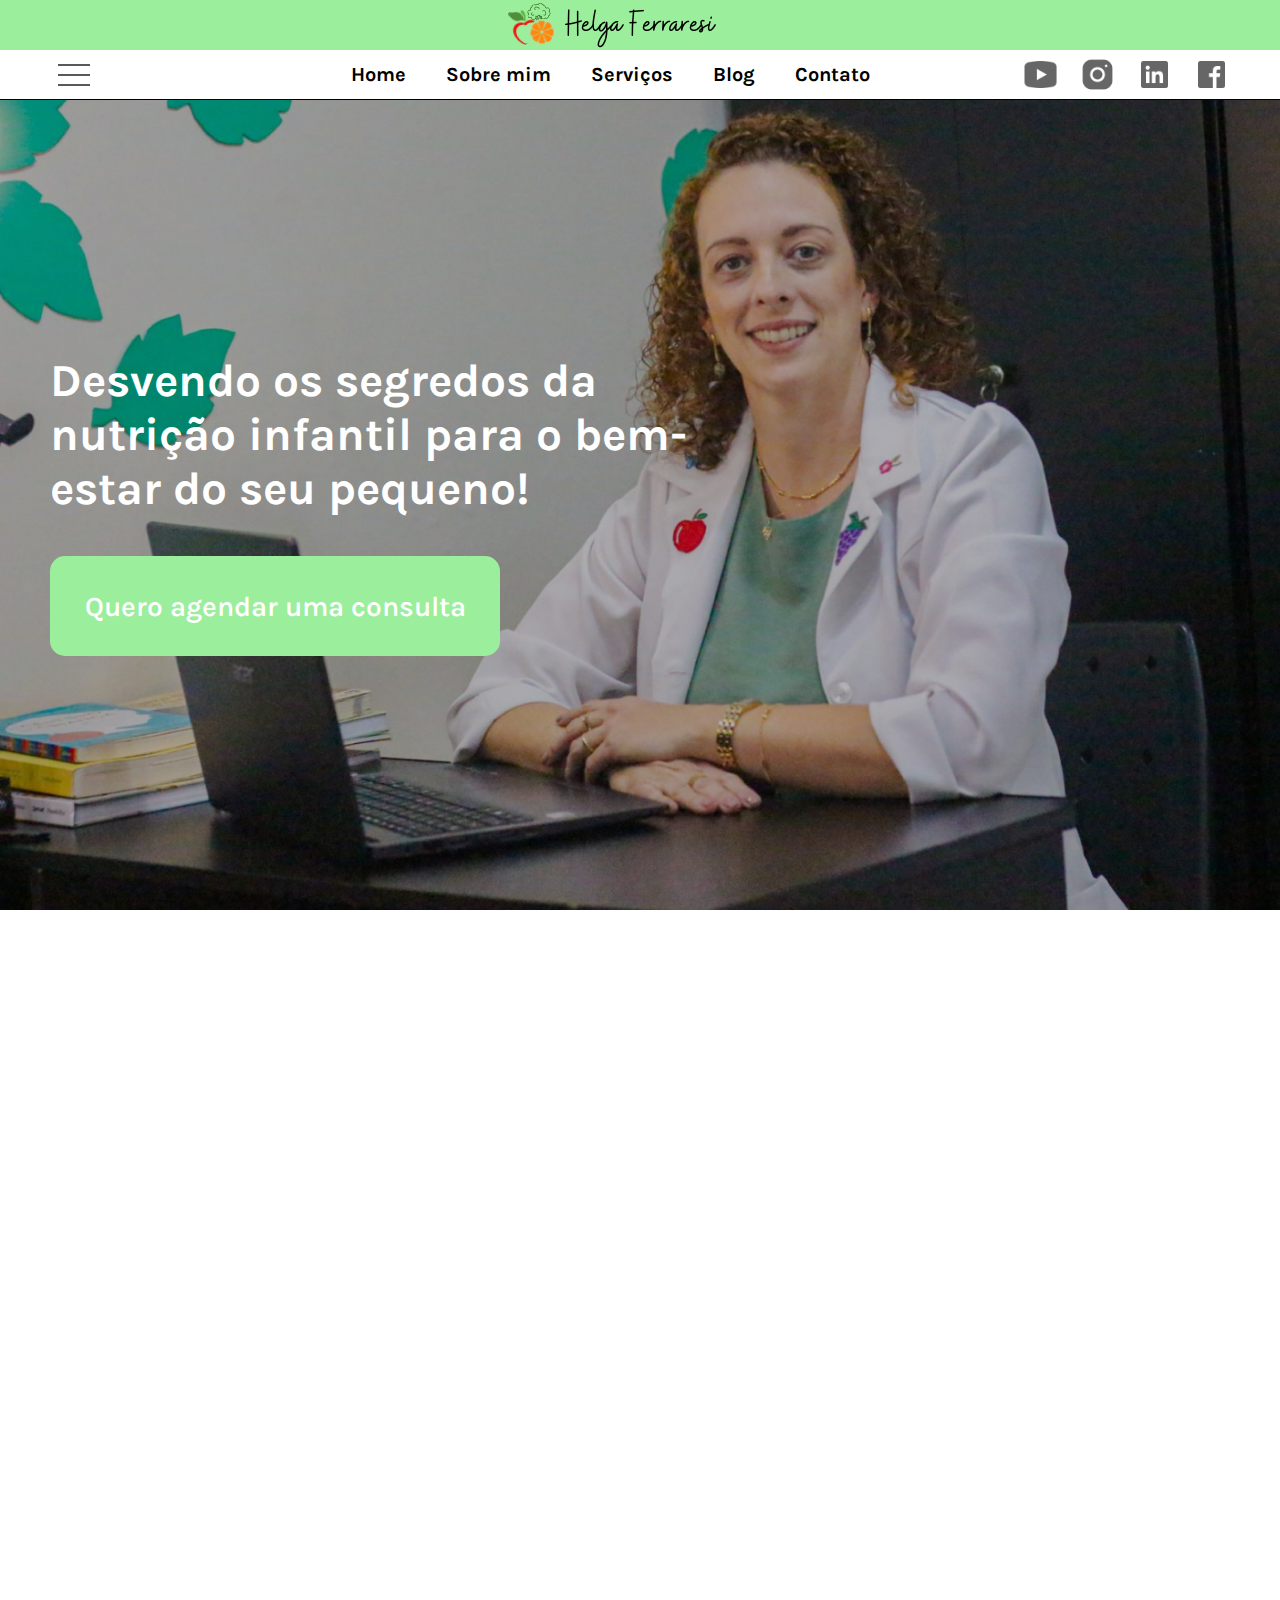
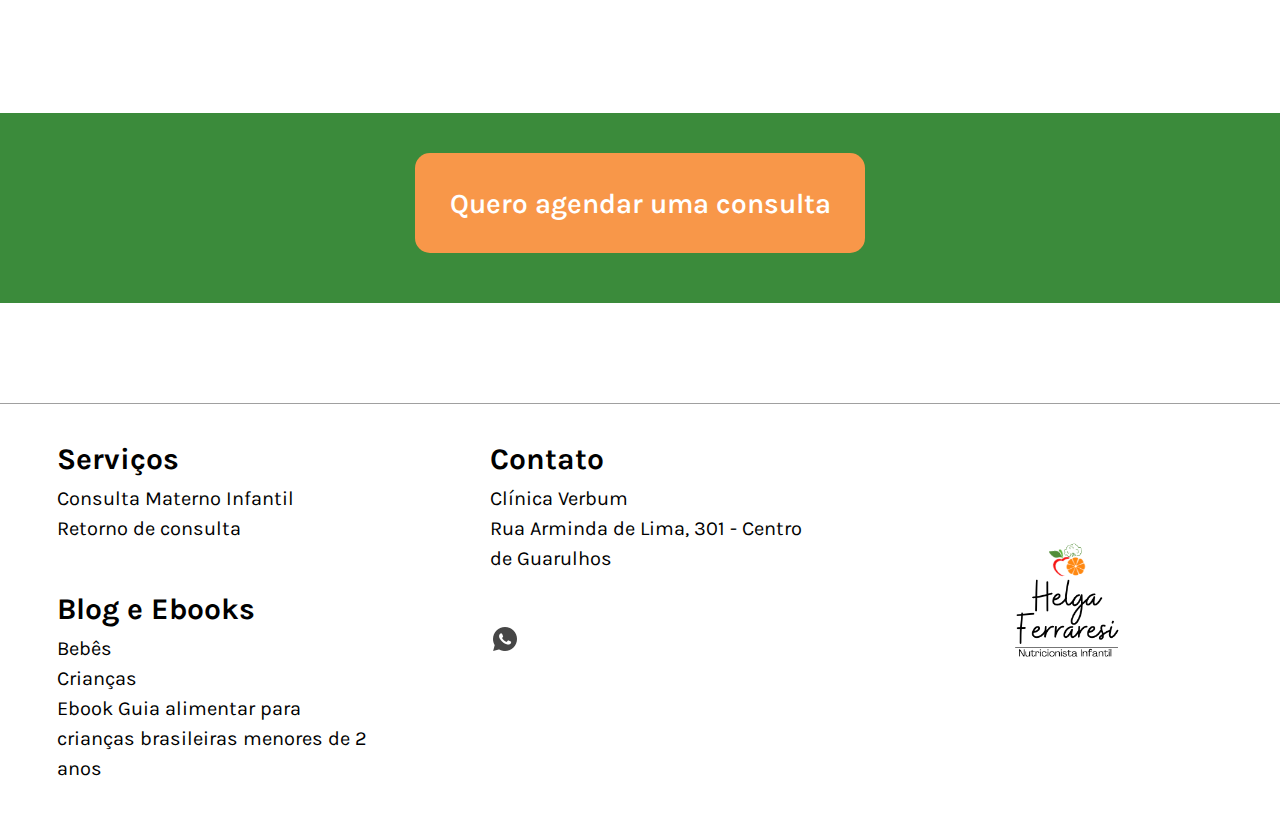
<file: index.html>
<!DOCTYPE html>
<html lang="pt-br">
<head>
    <meta charset="UTF-8">
    <meta name="viewport" content="width=device-width, initial-scale=1.0">
    <link rel="stylesheet" href="./styles/index.css">
    <link rel="icon" href="./imgs/logo2.png" type="image/png">
    <title>Home | Helga Ferraresi</title>
</head>
<body>
    <header>
        <nav>
            <div class="nav-cima">
                <img src="./imgs/logonav.png" alt="" height="50px" width="500px" style="object-fit: cover;">
            </div>
            <div class="nav-baixo">
                <div class="mobile-menu">
                    <div class="line1"></div>
                    <div class="line2"></div>
                    <div class="line3"></div>
                </div>

                <div class="nav-esquerda">
                    <ul class="lista-nav-centro">
                        <li class="item-lista-nav-centro"><a href="index.html">Home</a></li>
                        <li class="item-lista-nav-centro"><a href="sobre-mim.html">Sobre mim</a></li>
                        <li class="item-lista-nav-centro"><a href="servicos.html">Serviços</a></li>
                        <li class="item-lista-nav-centro"><a href="blog.html">Blog</a></li>
                        <li class="item-lista-nav-centro"><a href="contato.html">Contato</a></li>
                    </ul>

                    <ul class="lista-nav-centro-desktop">
                        <li class="item-lista-nav-centro"><a href="index.html">Home</a></li>
                        <li class="item-lista-nav-centro"><a href="sobre-mim.html">Sobre mim</a></li>
                        <li class="item-lista-nav-centro"><a href="servicos.html">Serviços</a></li>
                        <li class="item-lista-nav-centro"><a href="blog.html">Blog</a></li>
                        <li class="item-lista-nav-centro"><a href="contato.html">Contato</a></li>
                    </ul>
                </div>
    
                <div class="nav-direita">
                    <a href="https://youtube.com/@helgaferraresi?si=LKXT8Qsw4Ary52Fj"><img src="./imgs/youtube.png" alt="" class="logo-nav"></a>
                    <a href="https://www.instagram.com/helga.nutrinfantil/"><img src="./imgs/instagram.png" alt="" class="logo-nav"></a>
                    <a href="https://br.linkedin.com/in/helga-vannucchi-ferraresi-138557158?trk=people-guest_people_search-card"><img src="./imgs/linkedin.png" alt="" class="logo-nav"></a>
                    <a href="https://www.facebook.com/profile.php?id=100008735430222&mibextid=ZbWKwL"><img src="./imgs/facebook.png" alt="" class="logo-nav"></a>
            </div>
        </nav>
    </header>


    <main>
        <section class="section-principal">
            <div class="section-principal-esquerdo">
                <div class="texto-section-principal-esquerdo">
                    <h1 class="titulo-section-principal-esquerdo">Desvendo os segredos da nutrição infantil para o bem-estar do seu pequeno!</h1>

                    <a href="https://wa.me/5511995623485?text=Ol%C3%A1%20Helga%2C%20tudo%20bem%3F%20Venho%20por%20meio%20do%20site%20para%20agendar%20uma%20consulta%20nutricional%20para%20meu%20filho%20."><button class="botao-consulta">Quero agendar uma consulta</button></a>
                </div>
            </div>

            <div class="section-principal-direito">
            </div>
        </section>








        <section class="section-duvidas elemento-aparecer">
            <h2 class="titulo">Tenho as respostas das suas dúvidas!</h2>
            <p class="subtitulo">As mães frequentemente se deparam com diversas dúvidas quando se trata da alimentação dos filhos. Entre as principais preocupações estão:</p>

            <div class="exemplos-duvidas elemento-aparecer">
                <a href="content.html?content=conteudo1">
                    <div class="articles-duvidas elemento-aparecer">
                        <img src="./imgs/bebe-comendo.jpg" alt="bebe">
                        <p class="legenda">Quando posso começar a Introdução Alimentar (IA) do meu bebê?
                        </p>
                    </div>
                </a>
               <a href="content.html?content=conteudo2">
                <div class="articles-duvidas elemento-aparecer">
                    <img src="./imgs/criancas-cozinhando.jpg" alt="criancas">
                    <p class="legenda">Quanto tempo dura a Introdução Alimentar?
                    </p>
                </div>
               </a>
                <a href="content.html?content=conteudo3">
                    <div class="articles-duvidas elemento-aparecer">
                        <img src="./imgs/verduras.jpg" alt="">
                        <p class="legenda">Qual a quantidade de comida que meu filho deveria estar comendo?</p>
                    </div>
                </a>
                <a href="content.html?content=conteudo4">
                    <div class="articles-duvidas elemento-aparecer">
                        <img src="./imgs/salada-frutas.jpg" alt="">
                        <p class="legenda">Quais opções posso enviar na lancheira escolar  das crianças?
                        </p>
                    </div>
                </a>
                <a href="content.html?content=conteudo5">
                    <div class="articles-duvidas elemento-aparecer">
                        <img src="./imgs/sorriso.jpg" alt="">
                        <p class="legenda">Como  tratar a seletividade alimentar do meu filho?</p>
                    </div>
                </a>
                <a href="content.html?content=conteudo6 ">
                    <div class="articles-duvidas elemento-aparecer">
                        <img src="./imgs/menina-sorrindo.jpg" alt="">
                        <p class="legenda">Meu filho precisa tomar suplementos vitamínicos ou minerais?</p>
                    </div>
                </a>
            </div>
        </section>





        <section class="section-atendimentos elemento-aparecer">
            <h2 class="titulo">Para quem são os meus atendimentos?</h2>
            <p class="subtitulo">Atendimento e acompanhamento Materno- Infantil</p>

            <div class="exemplos-atendimentos elemento-aparecer">
                <div class="article-atendimentos elemento-aparecer">
                    <img src="./imgs/carrinho.png" alt="">
                    <h3>Pais e Responsáveis</h3>
                </div>
                <div class="article-atendimentos elemento-aparecer">
                    <img src="./imgs/bb-bigodudo.png" alt="">
                    <h3>Pais de Bebês</h3>
                </div>
                <div class="article-atendimentos elemento-aparecer">
                    <img src="./imgs/cap.png" alt="">
                    <h3>Escolas e Instituições</h3>
                </div>
            </div>
        </section>

        <section class="section-mensagem elemento-aparecer">
            <div class="mensagem-texto elemento-aparecer">
                <h1 class="titulo">Queridos Pais...</h1>
                <p>Sabemos que a alimentação dos nossos pequenos é um tema que traz muitas dúvidas e desafios. Cada refeição é uma oportunidade de nutrir o corpo e a mente das nossas crianças, mas nem sempre é fácil saber qual o melhor caminho a seguir. Por isso, gostaríamos de convidá-los para uma conversa especial sobre a alimentação infantil.
                    <br><br>
                    Venham tirar suas dúvidas, compartilhar experiências e aprender mais sobre como oferecer uma alimentação saudável e equilibrada para seus filhos.
                    <br><br>
                    Juntos, podemos garantir que nossos pequenos cresçam fortes e saudáveis!
                    Esperamos por vocês!"</p>
            </div>
            <div class="mensagem-imagem elemento-aparecer">
                <img src="./imgs/sala.png" alt="">
            </div>
            
        </section>

        <div class="botao">
            <a href="https://wa.me/5511995623485?text=Ol%C3%A1%20Helga%2C%20tudo%20bem%3F%20Venho%20por%20meio%20do%20site%20para%20agendar%20uma%20consulta%20nutricional%20para%20meu%20filho"><button class="botao-consulta" color="black">Quero agendar uma consulta</button></a>
        </div>
    </main>

    <footer>
        <div class="footer-coluna">
            <div class="servicos-footer">
                <h2 class="titulo-footer">Serviços</h2>
                <a href="https://wa.me/5511995623485?text=Ol%C3%A1%20Helga%2C%20tudo%20bem%3F%20Venho%20por%20meio%20do%20site%20para%20agendar%20uma%20consulta%20nutricional%20para%20meu%20filho">
                    <p>Consulta Materno Infantil</p>
                    <p>Retorno de consulta</p>
                </a>
            </div>
            <div class="blog-footer">
                <h2 class="titulo-footer">Blog e Ebooks</h2>
                <p>Bebês</p>
                <p>Crianças</p>
                <a href="https://drive.google.com/file/d/1YvhfprTBfp-Ng6xbE22b7a24Vcp50XEK/view?usp=drivesdk"><p>Ebook Guia alimentar para crianças brasileiras menores de 2 anos</p></a>
            </div>
        </div>
        <div class="footer-coluna">
            <div class="contato-footer">
                <h2 class="titulo-footer">Contato</h2>
                <a href="https://maps.app.goo.gl/X8A1Sh2f6W4j1zha6">
                    <p>Clínica Verbum
                        <br>
                        Rua Arminda de Lima, 301 - Centro de Guarulhos
                    </p>
                </a>
            </div>
            <div class="imgs-footer">
                <a href="https://wa.me/5511995623485?text=Ol%C3%A1%20Helga%2C%20tudo%20bem%3F%20Venho%20por%20meio%20do%20site%20para%20agendar%20uma%20consulta%20nutricional%20para%20meu%20filho"><img src="./imgs/wpp-preto.png" alt=""></a>
            </div>
        </div>
        <div class="footer-terceira-coluna">
            <img src="./imgs/logo2.png" alt="" class="logo">
        </div>
    </footer>


    <script src="./js/mobile-nav-bar.js"></script>
    <script src="./js/scroll.js"></script>
</body>
</html>
</file>
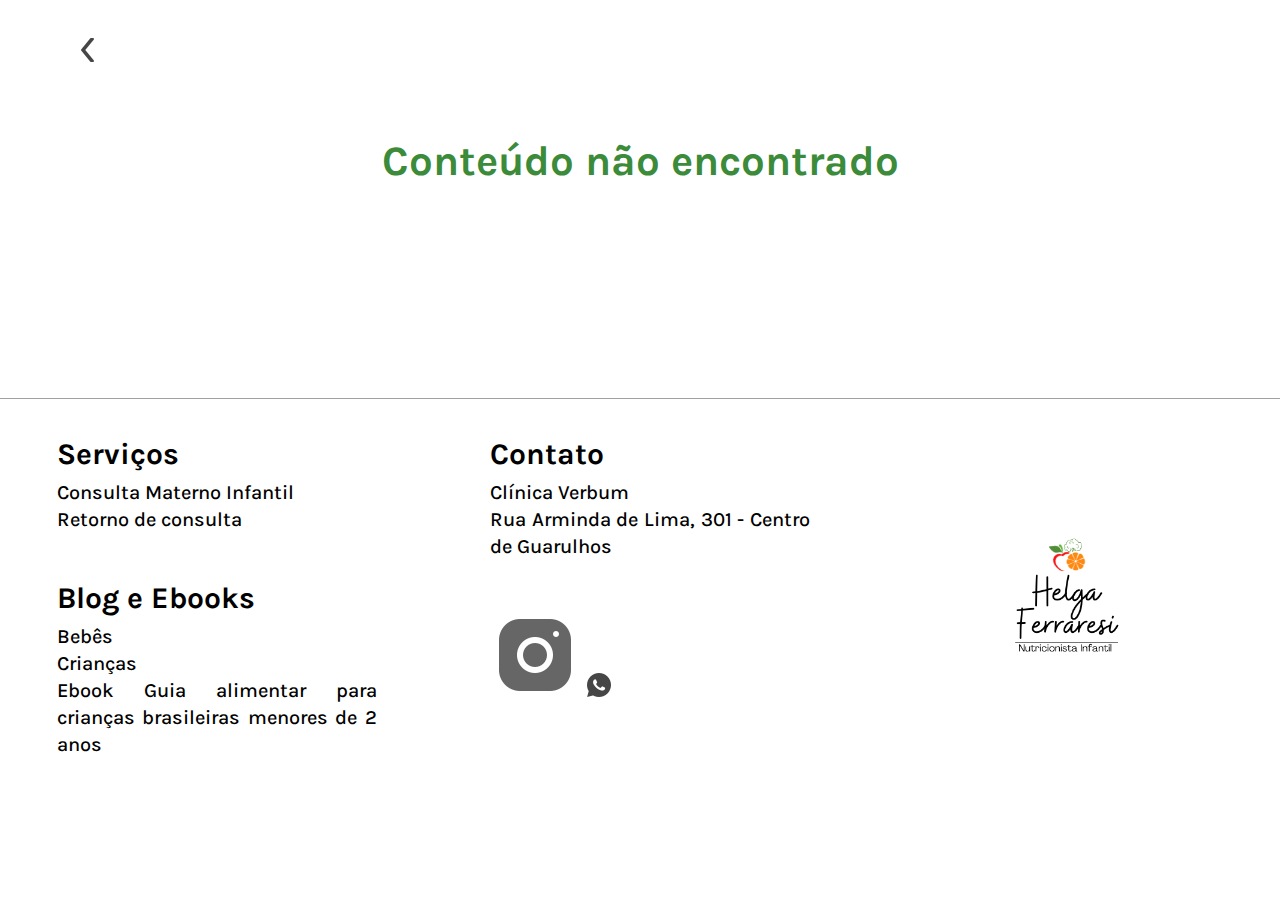
<file: blog-content.html>
<!DOCTYPE html>
<html lang="pt-br">
<head>
    <meta charset="UTF-8">
    <meta name="viewport" content="width=device-width, initial-scale=1.0">
    <title>Conteúdo Dinâmico</title>
    <link rel="icon" href="./imgs/logo2.png" type="image/png">
    <link rel="stylesheet" href="./styles/blog-content.css">
</head>
<body>


    <main>
        <div class="voltar">
            <a href="blog.html"><img src="/imgs/voltar.png" alt=""></a>
        </div>
        <section>
            <div id="content">
                <h2>Bem-vindo!</h2>
                <p>Selecione um link na página anterior para ver o conteúdo.</p>
            </div>
        </section>
    </main>


    <footer>
        <div class="footer-coluna">
            <div class="servicos-footer">
                <h2 class="titulo-footer">Serviços</h2>
                <a href="https://wa.me/5511995623485?text=Ol%C3%A1%20Helga%2C%20tudo%20bem%3F%20Venho%20por%20meio%20do%20site%20para%20agendar%20uma%20consulta%20nutricional%20para%20meu%20filho">
                    <p>Consulta Materno Infantil</p>
                    <p>Retorno de consulta</p>
                </a>
            </div>
            <div class="blog-footer">
                <h2 class="titulo-footer">Blog e Ebooks</h2>
                <p>Bebês</p>
                <p>Crianças</p>
                <a href="https://drive.google.com/file/d/1YvhfprTBfp-Ng6xbE22b7a24Vcp50XEK/view?usp=drivesdk"><p>Ebook Guia alimentar para crianças brasileiras menores de 2 anos</p></a>
            </div>
        </div>
        <div class="footer-coluna">
            <div class="contato-footer">
                <h2 class="titulo-footer">Contato</h2>
                <a href="https://maps.app.goo.gl/X8A1Sh2f6W4j1zha6">
                    <p>Clínica Verbum
                        <br>
                        Rua Arminda de Lima, 301 - Centro de Guarulhos
                    </p>
                </a>
            </div>
            <div class="imgs-footer">
                <a href="https://www.instagram.com/helga.nutrinfantil/"><img src="./imgs/instagram.png" alt=""></a>
                <a href="https://wa.me/5511995623485?text=Ol%C3%A1%20Helga%2C%20tudo%20bem%3F%20Venho%20por%20meio%20do%20site%20para%20agendar%20uma%20consulta%20nutricional%20para%20meu%20filho"><img src="./imgs/wpp-preto.png" alt=""></a>
            </div>
        </div>
        <div class="footer-terceira-coluna">
            <img src="./imgs/logo2.png" alt="" class="logo">
        </div>
    </footer>

    <script>
        document.addEventListener('DOMContentLoaded', function() {
            // Função para obter o valor de uma query string
            function getQueryParam(param) {
                const urlParams = new URLSearchParams(window.location.search);
                return urlParams.get(param);
            }

            // Função para definir o conteúdo com base na query string
            function loadContent() {
                const contentId = getQueryParam('content');
                const content = {
                    conteudo1: "<h3>A Importância dos Primeiros Mil Dias de Vida na Alimentação Infantil</h3><div><img src='./imgs/bebe-amamentando.png' alt='Artigo 5'></div><p>Os primeiros mil dias de vida de uma criança, que incluem desde a concepção até o segundo ano de idade, são um período crucial para o desenvolvimento físico e cognitivo. Durante essa fase, as escolhas alimentares têm um impacto duradouro na saúde da criança, influenciando o desenvolvimento cerebral, a estrutura óssea, o sistema imunológico e até mesmo o risco de doenças crônicas na vida adulta. <br><br> Nos primeiros seis meses de vida, o leite materno é considerado o alimento ideal, fornecendo todos os nutrientes necessários e protegendo contra infecções. No entanto, a partir do momento em que os alimentos sólidos são introduzidos, é essencial garantir que a dieta da criança seja variada e rica em nutrientes como ferro, cálcio, vitaminas A e D, entre outros. <br><br> As deficiências nutricionais durante esses mil dias podem ter consequências graves e irreversíveis. Por exemplo, a falta de ferro pode prejudicar o desenvolvimento cognitivo, enquanto a carência de vitamina D pode afetar a saúde óssea.<br><br> 🔍 Nesse cenário, uma consulta com uma nutricionista infantil é essencial para guiar os pais em cada etapa dessa jornada, desde a amamentação até a introdução de alimentos sólidos. A orientação personalizada ajuda a garantir que a alimentação da criança esteja alinhada com suas necessidades específicas, promovendo um crescimento saudável e um futuro cheio de potencial.</p>",


                    conteudo2: "<h3>Como Introduzir Alimentos Sólidos de Forma Segura e Eficiente</h3><div><img src='./imgs/pegando-frutas.png' alt='Artigo 5'></div><p>A introdução de alimentos sólidos é uma etapa marcante no desenvolvimento de uma criança. Essa fase, que geralmente começa por volta dos seis meses, é quando os bebês começam a explorar novos sabores, texturas e nutrientes além do leite materno ou fórmula. No entanto, essa transição pode gerar dúvidas e inseguranças nos pais, principalmente em relação a quais alimentos oferecer, como prevenir alergias e como garantir que a criança esteja recebendo todos os nutrientes necessários. <br><br> É importante introduzir os alimentos gradualmente, começando com opções simples, como frutas e vegetais amassados, e avançando para alimentos mais complexos à medida que o bebê se adapta. Além disso, a introdução de um alimento de cada vez permite identificar qualquer reação alérgica, o que é crucial para prevenir complicações. <br><br> Cada criança tem seu ritmo, e o papel dos pais é oferecer um ambiente seguro e encorajador para que o bebê explore os alimentos de forma positiva. Respeitar os sinais de fome e saciedade do bebê é fundamental para evitar associações negativas com a alimentação. <br><br> Uma nutricionista infantil pode ajudar a elaborar um plano de introdução alimentar que seja seguro e eficiente, adaptado às necessidades nutricionais e preferências da criança. Isso inclui orientação sobre a variedade de alimentos, porções adequadas e estratégias para lidar com possíveis rejeições alimentares, garantindo que essa fase seja uma experiência enriquecedora para o bebê.</p>",


                    conteudo3: "<h3>Como lidar com a seletividade alimentar nas crianças?</h3><div><img src='./imgs/irmaos.png' alt='Artigo 5'></div><p>A seletividade alimentar é uma fase comum no desenvolvimento infantil, onde as crianças se tornam mais exigentes em relação ao que comem, muitas vezes recusando alimentos que antes eram aceitos. Essa fase, que pode ocorrer em diferentes momentos, geralmente começa entre 2 e 3 anos de idade, quando a criança começa a exercer mais independência e controle sobre suas escolhas. <br><br> Embora essa fase seja normal, pode ser frustrante para os pais, que se preocupam com a possibilidade de seus filhos não estarem recebendo os nutrientes necessários para um crescimento saudável. A seletividade pode resultar em uma dieta pobre em variedade, o que pode levar a deficiências nutricionais se não for abordada adequadamente. <br><br> É importante que os pais mantenham a calma e evitem transformar as refeições em uma batalha. Pressionar ou forçar a criança a comer pode criar uma relação negativa com a comida, o que pode ter efeitos a longo prazo. Em vez disso, ofereça uma variedade de alimentos saudáveis, modelando comportamentos alimentares positivos e encorajando a criança a experimentar novos sabores sem pressão. <br><br> Uma nutricionista infantil pode fornecer estratégias personalizadas para ajudar os pais a lidar com a seletividade alimentar, oferecendo dicas sobre como introduzir novos alimentos de maneira criativa e atraente. Além disso, a nutricionista pode avaliar a dieta atual da criança e garantir que, apesar da seletividade, a criança esteja recebendo os nutrientes essenciais para seu desenvolvimento.</p>",


                    conteudo4: "<h3>A Importância do ferro na alimentação Infantil</h3> <div><img src='./imgs/comida.png' alt='Artigo 5'></div><p>O ferro é um mineral vital para o desenvolvimento saudável das crianças, especialmente durante os primeiros anos de vida. Ele desempenha um papel crucial na produção de hemoglobina, a proteína nos glóbulos vermelhos que transporta oxigênio para todas as partes do corpo. Além disso, o ferro é essencial para o desenvolvimento cerebral, afetando a memória, a atenção e o aprendizado. <br><br> A deficiência de ferro, conhecida como anemia ferropriva, é uma das deficiências nutricionais mais comuns em crianças pequenas. Os sinais de anemia podem incluir fadiga, fraqueza, irritabilidade e palidez. Se não tratada, a deficiência de ferro pode ter efeitos duradouros no desenvolvimento cognitivo e no crescimento da criança. <br><br> As necessidades de ferro variam de acordo com a idade, e os alimentos ricos em ferro devem ser incluídos regularmente na dieta da criança. As melhores fontes de ferro incluem carnes vermelhas, peixes, feijões, lentilhas, espinafre e cereais fortificados. No entanto, a absorção de ferro pode ser melhorada ao combiná-lo com alimentos ricos em vitamina C, como frutas cítricas e pimentões. <br><br> Uma nutricionista infantil pode ajudar a avaliar a ingestão de ferro do seu filho e recomendar ajustes na dieta para garantir que ele esteja recebendo a quantidade adequada. Em casos de deficiência, a nutricionista pode orientar sobre a necessidade de suplementação e acompanhar o progresso para garantir a saúde e o bem-estar da criança.</p>",


                    conteudo5: "<h3>Como prevenir e tratar a obesidade Infantil?</h3> <div><img src='./imgs/batata.jpg' alt='Artigo 5'></div><p>A obesidade infantil é uma preocupação crescente em todo o mundo, e suas consequências podem ser devastadoras para a saúde das crianças, tanto a curto quanto a longo prazo. Crianças obesas têm um risco aumentado de desenvolver doenças crônicas, como diabetes tipo 2, hipertensão, problemas cardíacos e até mesmo problemas emocionais e sociais. <br><br> A prevenção da obesidade começa em casa, com a criação de hábitos alimentares saudáveis e a promoção de um estilo de vida ativo. As crianças devem ser incentivadas a consumir uma dieta equilibrada, rica em frutas, vegetais, grãos integrais e proteínas magras, enquanto a ingestão de alimentos processados e açúcares deve ser limitada. Além disso, a prática regular de atividades físicas é essencial para manter um peso saudável. <br><br> No entanto, cada criança é única, e fatores como genética, ambiente familiar e comportamentos aprendidos também desempenham um papel na predisposição à obesidade. Uma avaliação cuidadosa e personalizada é necessária para entender as causas subjacentes e criar um plano de ação eficaz. <br><br> Uma nutricionista infantil pode ajudar a identificar os fatores de risco específicos de cada criança e trabalhar com os pais para desenvolver um plano alimentar saudável que seja sustentável a longo prazo. Além disso, a nutricionista pode fornecer orientação sobre a importância da atividade física e estratégias para incentivar a adoção de um estilo de vida mais ativo.</p>",

                };
                document.getElementById('content').innerHTML = content[contentId] || "<h3>Conteúdo não encontrado</h3>";
            }

            loadContent();
        });
    </script>

    <script src="./js/mobile-nav-bar.js"></script>
</body>
</html>
</file>
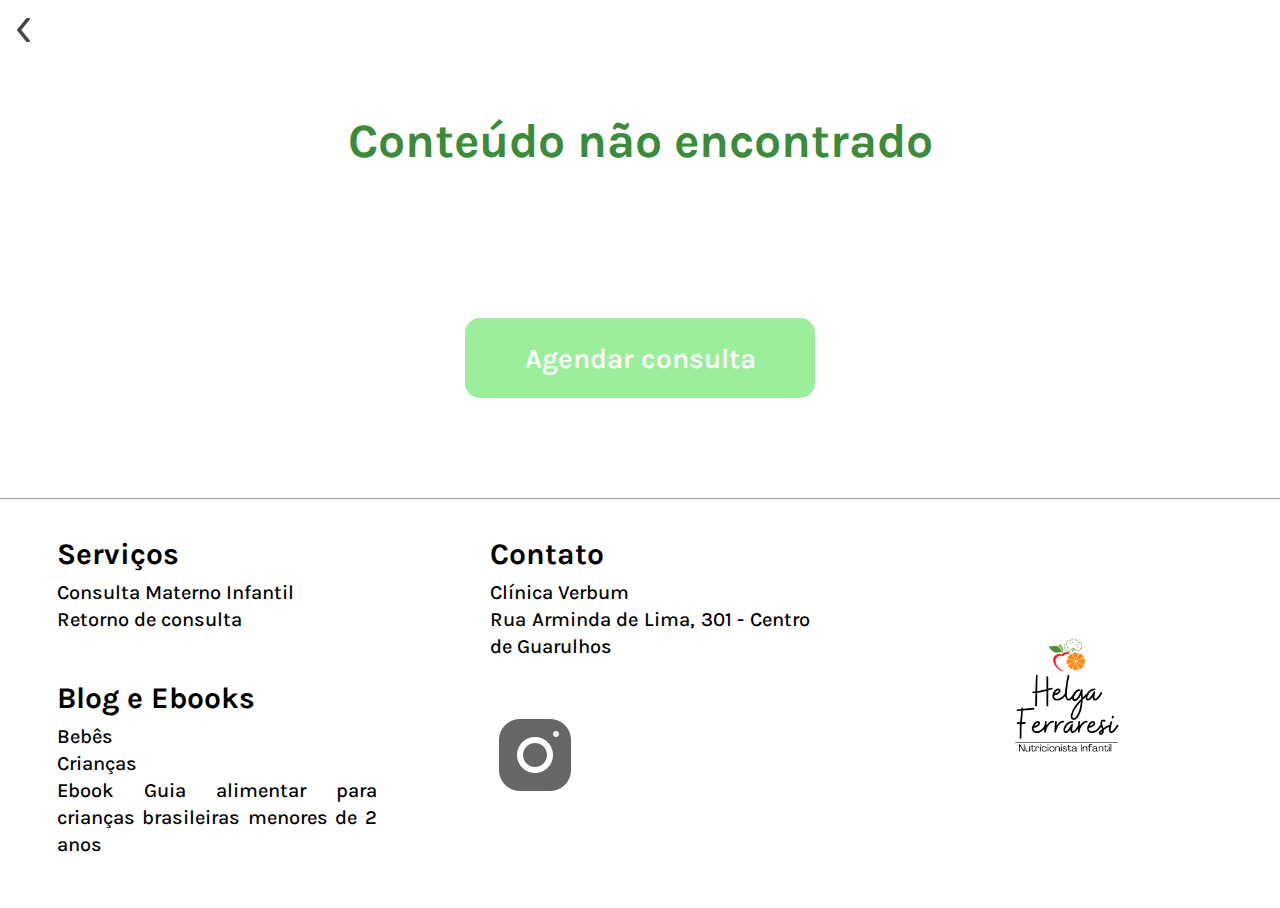
<file: content.html>
<!DOCTYPE html>
<html lang="pt-br">
<head>
    <meta charset="UTF-8">
    <meta name="viewport" content="width=device-width, initial-scale=1.0">
    <title>Conteúdo Dinâmico</title>
    <link rel="stylesheet" href="./styles/content.css">
</head>
<body>


    <main>
        <div class="voltar">
            <a href="index.html"><img src="/imgs/voltar.png" alt=""></a>
        </div>
        <section>
            <div id="content">
                <h2>Bem-vindo!</h2>
                <p>Selecione um link na página anterior para ver o conteúdo.</p>
            </div>
            <a href="https://wa.me/5511995623485?text=Ol%C3%A1%20Helga%2C%20tudo%20bem%3F%20Venho%20por%20meio%20do%20site%20para%20agendar%20uma%20consulta%20nutricional%20para%20meu%20filho"><button class="botao">Agendar consulta</button></a>
        </section>
    </main>


    <footer>
        <div class="footer-coluna">
            <div class="servicos-footer">
                <h2 class="titulo-footer">Serviços</h2>
                <p>Consulta Materno Infantil</p>
                <p>Retorno de consulta</p>
            </div>
            <div class="blog-footer">
                <h2 class="titulo-footer">Blog e Ebooks</h2>
                <p>Bebês</p>
                <p>Crianças</p>
                <p>Ebook Guia alimentar para crianças brasileiras menores de 2 anos</p>
            </div>
        </div>
        <div class="footer-coluna">
            <div class="contato-footer">
                <h2 class="titulo-footer">Contato</h2>
                <p>Clínica Verbum
                    <br>
                    Rua Arminda de Lima, 301 - Centro de Guarulhos
                </p>
            </div>
            <div class="imgs-footer">
                <a href="https://www.instagram.com/helga.nutrinfantil/"><img src="./imgs/instagram.png" alt=""></a>
            </div>
        </div>
        <div class="footer-terceira-coluna">
            <img src="./imgs/logo2.png" alt="" class="logo">
        </div>
    </footer>

    <script>
        document.addEventListener('DOMContentLoaded', function() {
            // Função para obter o valor de uma query string
            function getQueryParam(param) {
                const urlParams = new URLSearchParams(window.location.search);
                return urlParams.get(param);
            }

            // Função para definir o conteúdo com base na query string
            function loadContent() {
                const contentId = getQueryParam('content');
                const content = {
                    conteudo1: "<h2>Quando posso começar a Introdução Alimentar (IA) do meu bebê?</h2><p>Para que o início da Introdução Alimentar seja feito de forma segura e sem riscos de engasgo, é essencial avaliar os sinais de prontidão do bebê com o acompanhamento de um profissional de saúde, como um nutricionista ou pediatra. Cada criança tem seu próprio tempo, e é importante respeitar esse ritmo.<br><br>Alguns sinais de que o bebê está pronto incluem: conseguir se sentar sozinho, ter controle do tronco e pescoço com pouco ou nenhum apoio, pegar objetos com precisão e levá-los à boca, e não apresentar mais o reflexo de empurrar os alimentos com a língua, entre outros.<br><br>Em casos de bebês prematuros, é necessário considerar a idade corrigida antes de iniciar o processo. <br><br> Quer saber mais sobre como acompanhar a introdução alimentar do seu bebê? Entre em contato comigo! Estou aqui para orientar e garantir que essa fase seja feita com toda a segurança e cuidado que seu bebê merece.</p>",


                    conteudo2: "<h2>Quanto tempo dura a Introdução Alimentar?</h2><p>A Introdução Alimentar costuma começar por volta dos 6 meses de idade, mas é essencial que os sinais de prontidão do bebê sejam avaliados antes de iniciar. Esse processo passa por fases e marcos importantes: aos 6, 9, 12, 18 e 24 meses.</br></br>A partir dos 6 meses, a alimentação é complementar ao leite materno ou fórmula, e o bebê tem cerca de 1 ano e meio para desenvolver a habilidade de aprender a comer. Durante a Introdução Alimentar, é fundamental que o bebê tenha oportunidades de explorar os cinco sentidos (tato, olfato, paladar, visão e audição).</br></br></br></br>Aprender a comer é uma habilidade que desenvolvemos desde cedo! Oferecer ao bebê uma variedade alimentar ampla desde o início ajuda a construir hábitos saudáveis que podem durar por toda a vida.</br></br>Durante esse processo, é importante dedicar atenção, persistência, carinho e muita paciência para que o bebê aprenda a se alimentar de maneira saudável e prazerosa.</br></br>Quer saber mais ou precisar de acompanhamento nessa jornada? Entre em contato comigo, estou aqui para te ajudar a fazer essa fase tão especial ser tranquila e cheia de descobertas para o seu bebê!</p>",


                    conteudo3: "<h2>Qual a quantidade de comida que meu filho precisa comer?</h2><p>Todos nós nascemos com o senso inato (pertence ao ser desde o seu nascimento) da fome e saciedade, temos um processo de autorregulação, ou seja, sentir fome e comer até se sentir satisfeito.Desta forma devemos acompanhar e observar os sinais de saciedade da criança, respeitando o seu limite, não forçando a comer a mais além do limite dela, utilizar frases do tipo: ah, só mais uma colherada! Se comer tudo vai ganhar um doce! Come mais um pouco, está uma delícia! Não pode deixar comida no prato, manter a criança na mesa até terminar de comer e raspar o prato.... Enfim, essas atitudes podem tornar os momentos das refeições tensos, desgastantes e afastar ainda mais ela dos alimentos, registrando memórias afetivas negativas.</p><br><br> <h3>Responsabilidade de quem alimenta(PAIS/ Cuidadores)</h3><ul><li>O que é oferecido (qualidade e variedade)</li><li>Quando (rotina)</li><li>Onde (ambiente adequado)</li></ul> <br> <br> <h3>Responsabilidade de quem come(Bebê / Criança)</h3><ul><li>Quanto ( quantidade)</li><li>O que (do que é oferecido) e se vai comer</li><li>Em quanto tempo</li>  <br> <br> <p>Sem pressa, sem criar muitas expectativas, com amor, respeito, persistência e muita paciência!</p>",


                    conteudo4: "<h2>Quais opções posso enviar na lancheira escolar  das crianças? </h2><p>A lancheira escolar não é apenas uma refeição eventual, ela faz parte fundamental da rotina alimentar do seu filho. Você sabia que ela representa de 15% a 30% das necessidades nutricionais? São consumidos uma média de 5 a 10 lanches por semana (dependendo do período em que a criança permanece na escola), sendo um total de 200 a 400 lanches por ano! Então lancheira é coisa séria e precisa de planejamento e organização! <br>Para orientações personalizadas sobre lanches ideais para seu filho consulte uma nutricionista infantil para te ajudar a descomplicar e manter uma alimentação saudável!</p>",


                    conteudo5: "<h2>Como  tratar a seletividade alimentar do meu filho? </h2><p>'Meu filho não come nada! Antes comia, agora parou! O que será que fiz de errado?' Muitas mães e pais chegam ao consultório com essas preocupações. Vamos entender melhor esse assunto.</br></br>Diversos fatores podem levar uma criança a desenvolver dificuldades alimentares, como questões fisiológicas, orais, sensoriais e comportamentais (emocionais e alimentares). Para identificar a causa exata, é fundamental realizar uma consulta com uma nutricionista infantil. Em alguns casos, outros profissionais, como fonoaudiólogos, gastropediatras e terapeutas ocupacionais, podem ser recomendados para um tratamento multidisciplinar.</br></br>É importante ressaltar que a seletividade alimentar não é uma 'frescura' da criança e não é algo que sempre passa com o tempo. Pelo contrário, o quadro pode se agravar e resultar em sérios problemas de saúde. Quanto mais cedo o diagnóstico e o tratamento adequado forem realizados, melhor será para o desenvolvimento da criança. Afinal, ela está em uma fase de crescimento e precisa de todos os nutrientes para se desenvolver de maneira saudável.</br></br>Se você está passando por essa situação, agende uma consulta comigo! Juntos, podemos identificar a melhor forma de lidar com a seletividade alimentar e garantir que seu filho tenha uma alimentação equilibrada e nutritiva.</p>",


                    conteudo6: "<h2>Meu filho precisa tomar suplementos vitamínicos ou minerais?</h2><p>A necessidade de suplementos vitamínicos ou minerais para bebês e crianças deve ser avaliada com muito cuidado e de forma individualizada. Em muitos casos, o leite materno, assim como uma alimentação equilibrada e variada, já fornece todos os nutrientes essenciais para o crescimento e desenvolvimento da criança.</br></br>A Sociedade Brasileira de Pediatria (SBP) recomenda a suplementação obrigatória de alguns nutrientes, como ferro e vitamina D, em determinadas faixas etárias, como forma de prevenção. No entanto, algumas crianças podem apresentar necessidades específicas devido a condições patológicas, dietas restritivas ou dificuldades alimentares. Nesses casos, a suplementação pode ser necessária para prevenir deficiências nutricionais e apoiar o desenvolvimento saudável.</br></br>É importante evitar a suplementação indiscriminada, pois o excesso de vitaminas e minerais pode ter efeitos adversos e representar sérios riscos à saúde. Por isso, é essencial contar com a avaliação de um nutricionista infantil, que irá conhecer o histórico completo da criança e oferecer orientações personalizadas sobre a necessidade, ou não, de suplementação.</br></br>Quer saber se seu filho precisa de suplementação ou como garantir uma alimentação adequada para ele? Agende uma consulta e vamos conversar sobre o que é melhor para o desenvolvimento saudável do seu filho!</p>",


                };
                document.getElementById('content').innerHTML = content[contentId] || "<h2>Conteúdo não encontrado</h2>";
            }

            loadContent();
        });
    </script>

    <script src="./js/mobile-nav-bar.js"></script>
</body>
</html>
</file>
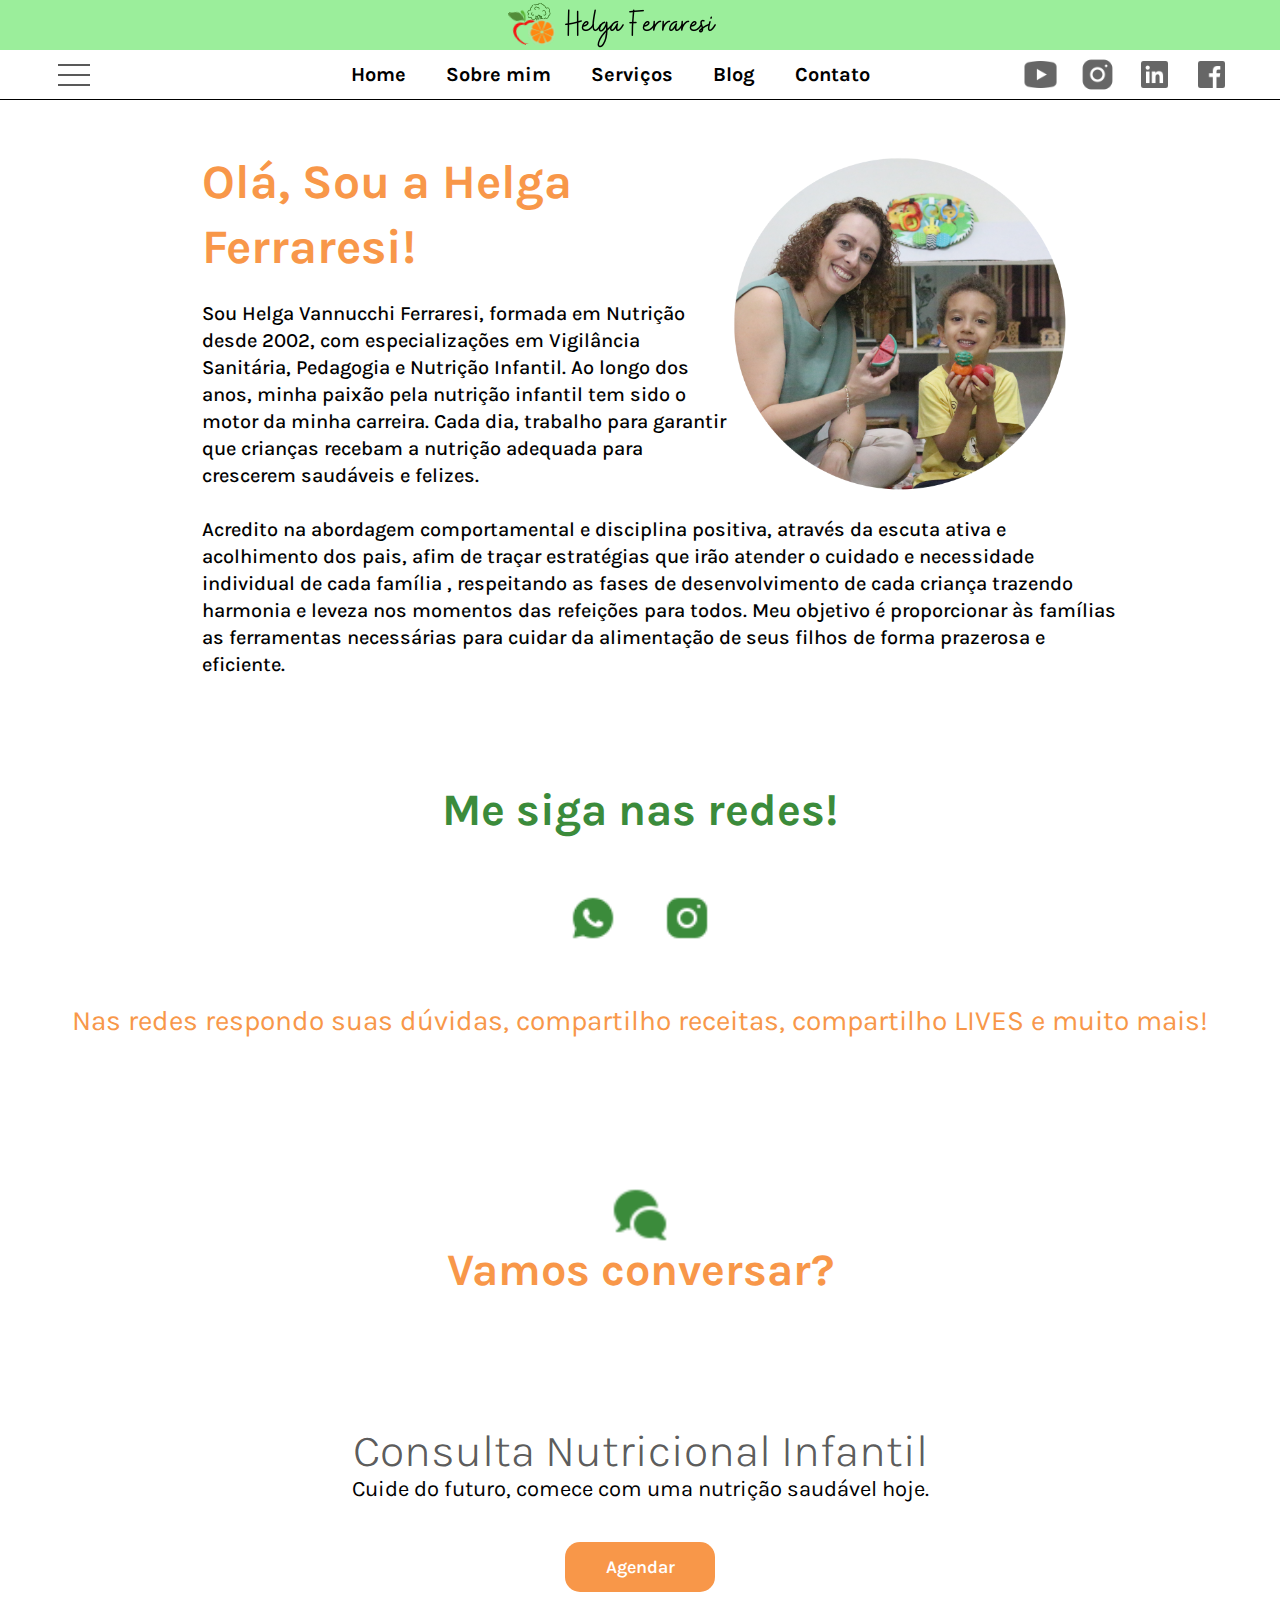
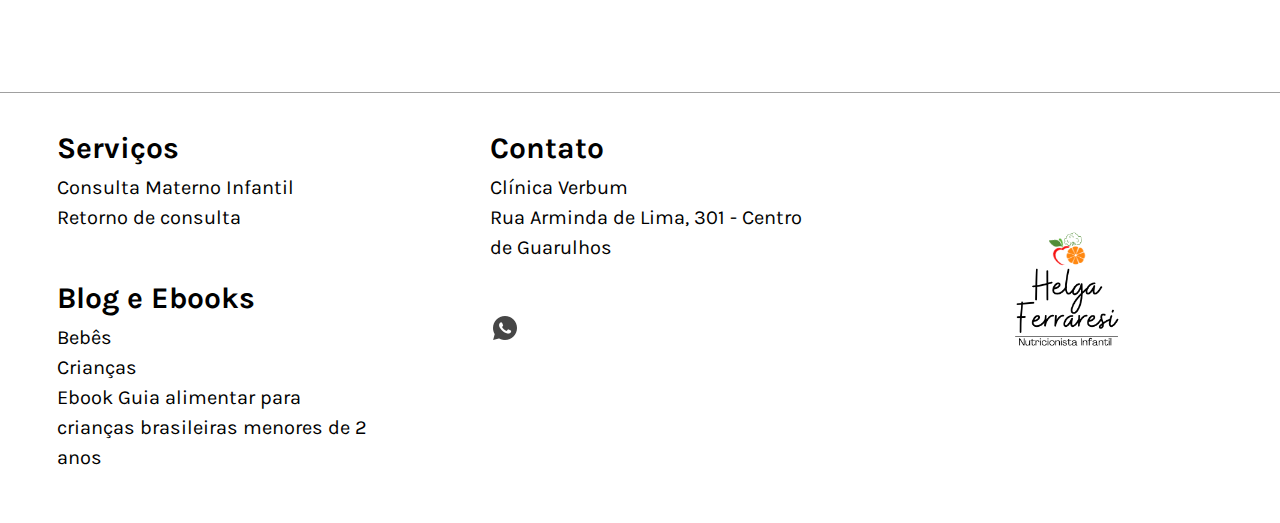
<file: sobre-mim.html>
<!DOCTYPE html>
<html lang="pt-br">
<head>
    <meta charset="UTF-8">
    <meta name="viewport" content="width=device-width, initial-scale=1.0">
    <title>Sobre Mim | Helga Ferraresi</title>
    <link rel="icon" href="./imgs/logo2.png" type="image/png">
    <link rel="stylesheet" href="./styles/sobre-mim.css">
</head>
<body>
    <header>
        <nav>
            <div class="nav-cima">
                <img src="./imgs/logonav.png" alt="" height="50px" width="500px" style="object-fit: cover;">
            </div>
            <div class="nav-baixo">
                <div class="mobile-menu">
                    <div class="line1"></div>
                    <div class="line2"></div>
                    <div class="line3"></div>
                </div>

                <div class="nav-esquerda">
                    <ul class="lista-nav-centro">
                        <li class="item-lista-nav-centro"><a href="index.html">Home</a></li>
                        <li class="item-lista-nav-centro"><a href="sobre-mim.html">Sobre mim</a></li>
                        <li class="item-lista-nav-centro"><a href="servicos.html">Serviços</a></li>
                        <li class="item-lista-nav-centro"><a href="blog.html">Blog</a></li>
                        <li class="item-lista-nav-centro"><a href="contato.html">Contato</a></li>
                    </ul>

                    <ul class="lista-nav-centro-desktop">
                        <li class="item-lista-nav-centro"><a href="index.html">Home</a></li>
                        <li class="item-lista-nav-centro"><a href="sobre-mim.html">Sobre mim</a></li>
                        <li class="item-lista-nav-centro"><a href="servicos.html">Serviços</a></li>
                        <li class="item-lista-nav-centro"><a href="blog.html">Blog</a></li>
                        <li class="item-lista-nav-centro"><a href="contato.html">Contato</a></li>
                    </ul>
                </div>
    
                <div class="nav-direita">
                    <a href="https://youtube.com/@helgaferraresi?si=LKXT8Qsw4Ary52Fj"><img src="./imgs/youtube.png" alt="" class="logo-nav"></a>
                    <a href="https://www.instagram.com/helga.nutrinfantil/"><img src="./imgs/instagram.png" alt="" class="logo-nav"></a>
                    <a href="https://br.linkedin.com/in/helga-vannucchi-ferraresi-138557158?trk=people-guest_people_search-card"><img src="./imgs/linkedin.png" alt="" class="logo-nav"></a>
                    <a href="https://www.facebook.com/profile.php?id=100008735430222&mibextid=ZbWKwL"><img src="./imgs/facebook.png" alt="" class="logo-nav"></a>
                </div>
            </div>
        </nav>
    </header>



    <main>
        <section class="section-principal">
            <img src="/imgs/helga-com-cliente.png" alt="Helga com cliente" id="foto">
            <div class="section-principal-texto">
                <h1>Olá, Sou a Helga Ferraresi!</h1>
                <p>Sou Helga Vannucchi Ferraresi, formada em Nutrição desde 2002, com especializações em Vigilância Sanitária, Pedagogia e Nutrição Infantil. Ao longo dos anos, minha paixão pela nutrição infantil tem sido o motor da minha carreira. Cada dia, trabalho para garantir que crianças recebam a nutrição adequada para crescerem saudáveis e felizes.

                    <br>
                    <br>
                    Acredito na abordagem comportamental e disciplina positiva, através da escuta ativa e acolhimento dos pais, afim de traçar estratégias que irão atender o cuidado  e necessidade individual de cada família , respeitando as fases de desenvolvimento de cada criança  trazendo harmonia e leveza nos momentos das refeições para todos.
                    Meu objetivo é proporcionar às famílias as ferramentas necessárias para cuidar da alimentação de seus filhos de forma prazerosa e eficiente.
                </p>
            </div>

        </section>

        <section class="section-redes">
            <h3>Me siga nas redes!</h3>

            <div class="social-icons">
                <a href="https://wa.me/5511995623485?text=Ol%C3%A1%20Helga%2C%20tudo%20bem%3F%20Venho%20por%20meio%20do%20site%20para%20agendar%20uma%20consulta%20nutricional%20para%20meu%20filho"><img src="/imgs/wpp-icon.png" alt="" class="social-img"></a>
                <a href="https://www.instagram.com/helga.nutrinfantil/"><img src="/imgs/insta-icon.png" alt="" class="social-img"></a>
            </div>

            <p class="texto">Nas redes respondo suas dúvidas, compartilho receitas, compartilho LIVES e muito mais!</p>

            <div class="vamos-conversar">
                <img src="./imgs/chat-icon.png" alt="imagem de chat verde" id="chat-icon" height="60px">

                <h2>Vamos conversar?</h2>
            </div>  

            <div class="consulta-nutricional">
                <h5>Consulta Nutricional Infantil</h5>
                <h6>Cuide do futuro, comece com uma nutrição saudável hoje.</h6>

                <div class="botao">
                    <a href="https://wa.me/5511995623485?text=Ol%C3%A1%20Helga%2C%20tudo%20bem%3F%20Venho%20por%20meio%20do%20site%20para%20agendar%20uma%20consulta%20nutricional%20para%20meu%20filho"><button class="botao-consulta" color="black">Agendar</button></a>
                </div>
            </div>
        </section>
    </main>




    <footer>
        <div class="footer-coluna">
            <div class="servicos-footer">
                <h2 class="titulo-footer">Serviços</h2>
                <a href="https://wa.me/5511995623485?text=Ol%C3%A1%20Helga%2C%20tudo%20bem%3F%20Venho%20por%20meio%20do%20site%20para%20agendar%20uma%20consulta%20nutricional%20para%20meu%20filho">
                    <p>Consulta Materno Infantil</p>
                    <p>Retorno de consulta</p>
                </a>
            </div>
            <div class="blog-footer">
                <h2 class="titulo-footer">Blog e Ebooks</h2>
                <p>Bebês</p>
                <p>Crianças</p>
                <a href="https://drive.google.com/file/d/1YvhfprTBfp-Ng6xbE22b7a24Vcp50XEK/view?usp=drivesdk"><p>Ebook Guia alimentar para crianças brasileiras menores de 2 anos</p></a>
            </div>
        </div>
        <div class="footer-coluna">
            <div class="contato-footer">
                <h2 class="titulo-footer">Contato</h2>
                <a href="https://maps.app.goo.gl/X8A1Sh2f6W4j1zha6">
                    <p>Clínica Verbum
                        <br>
                        Rua Arminda de Lima, 301 - Centro de Guarulhos
                    </p>
                </a>
            </div>
            <div class="imgs-footer">
                <a href="https://wa.me/5511995623485?text=Ol%C3%A1%20Helga%2C%20tudo%20bem%3F%20Venho%20por%20meio%20do%20site%20para%20agendar%20uma%20consulta%20nutricional%20para%20meu%20filho"><img src="./imgs/wpp-preto.png" alt=""></a>
            </div>
        </div>
        <div class="footer-terceira-coluna">
            <img src="./imgs/logo2.png" alt="" class="logo">
        </div>
    </footer>

    <script src="./js/mobile-nav-bar.js"></script>
    <script src="./js/scroll.js"></script>
</body>
</html>
</file>
<file: styles/index.css>
@import url('https://fonts.googleapis.com/css2?family=Karla:ital,wght@0,200..800;1,200..800&display=swap');


* {
    margin: 0;
    padding: 0;
    box-sizing: border-box;
    font-family: 'Karla', sans-serif;
}


.elemento-aparecer {
    opacity: 0; /* Inicialmente, os elementos estão invisíveis */
    transform: translateY(20px); /* Deslocamento inicial */
    transition: opacity 0.9s ease-out, transform 0.9s ease-out;
}

.elemento-aparecer.visivel {
    opacity: 1; /* Elemento se torna visível */
    transform: translateY(0); /* Retorna à posição original */
}

body {
    height: 100%;
    overflow-x: hidden;
    margin:  0 auto;
}

nav {
    position: relative;
    top: 0;
    background: white;
    height: 100px;
    border-bottom: 1px solid #000000;
    display: flex;
    width: 100%;
    flex-direction: column;
    justify-content: space-between;
    align-items: center;
    z-index: 1;
}

.nav-cima, .nav-baixo {
    height: 50px;
    width: 100%;
    display: flex;
    align-items: center;
}

.nav-cima {
    background-color: rgb(155, 238, 155);
    justify-content: center;
}

.nav-baixo {
    justify-content: space-between;
}

.mobile-menu {
    cursor: pointer;
    padding-left: 50px;
}

.mobile-menu div{
    width: 32px;
    height: 2px;
    background: #464646E5;
    margin: 8px;
}




.nav-esquerda {
    display: flex;
    justify-content: center;
    align-items: center;
    padding: 0 50px;
}

.lista-nav-centro-desktop {
    display: flex;
    justify-content: center;
    text-align: center;
    gap: 40px;
    margin-left: 100px;
}

.item-lista-nav-centro {
    font-size: 20px;
    list-style: none;
}

.item-lista-nav-centro > a {
    text-decoration: none;
    color: #000000;
    position: relative;
    transition: color 0.3s ease;
    font-weight: bold;
}
.item-lista-nav-centro > a:after {
    content: '';
    position: absolute;
    width: 0;
    height: 2px;
    display: block;
    background: #F89749;
    transition: width 0.3s ease;
    bottom: 0;
    left: 0;
}

.item-lista-nav-centro > a:hover {
    color: #F89749
}

.item-lista-nav-centro > a:hover::after {
    width: 100%; /* Largura total do link */
}

.nav-direita {
    display: flex;
    justify-content: center;
    align-items: center;
    padding-right: 50px;
    margin-right: 0;
    gap: 20px;
}

.logo-nav {
    height: 37px;
    transition: transform 0.3s ease;
}

.logo-nav:hover {
    transform: scale(1.1);
}

a:has(.logo-nav) {
    height: 37px;
}

.menu-toggle {
    display: none;
    background: none;
    border: none;
    font-size: 30px;
    cursor: pointer;
    padding: 10px;
    position: absolute;
    right: 20px;
}

.lista-nav-centro {
    position: absolute;
    top: 99px;
    left: 0;
    width: 200px;
    height: 200px;
    flex-direction: column;
    background-color: #fff;
    display: flex;
    transform: translateX(100%);
    display: none;
    transition: transform 0.3s ease-in;
    z-index: 3;
    border: 1px solid black;
}

.lista-nav-centro li {
    text-align: left;
    margin-left: 15px;
    margin-top: 7px;
}

.lista-nav-centro.active {
    transform: translateX(0);
    display: block;
}



main {
    width: 100%;
    margin: 0 auto;
    display: flex;
    justify-content: center;
    align-items: center;
    flex-direction: column;
}


.section-principal {
    height: 90vh;
    width: 100%;
    max-width: 100vw;
    display: flex;
    justify-content: center;
    align-items: center;
    margin-bottom: 120px;

    background-image: 
        linear-gradient(rgba(0, 0, 0, 0.3), rgba(0, 0, 0, 0.3)),
        url('../imgs/fundo_home.png');
        background-size: cover;

}

.section-principal-esquerdo {
    width: 60%;
    height: 100%;
    display: flex;
    justify-content: center;
    align-items: center;
    flex-direction: column;
}

.titulo-section-principal-esquerdo {
    color: white;
    font-size: 50px;
    max-width: 700px;
}

.texto-section-principal-esquerdo {
    color: white;
}

.section-principal-direito {
    position: relative;
    width: 40%;
    height: 90vh;
    overflow: hidden;

}

#foto-helga {
    position: absolute;
    width: 800px;
    bottom: 0;
}


.botao-consulta {
    height: 100px;
    width: 450px;
    font-size: 28px;
    margin-top: 40px;
    background-color: rgb(155, 238, 155);
    color: white;
    border: none;
    border-radius: 15px;
    font-weight: 600;
    transition: transform 0.3s ease;
    cursor: pointer;
}

.botao-consulta:hover {
     transform: scale(1.04);
}













.section-duvidas {
    width: 100%;
    height: 100%;
    display: flex;
    justify-content: flex-start;
    align-items: center;
    flex-direction: column;
    gap: 30px;
    margin-bottom: 120px;
}

.titulo {
    color: #F89749;
    font-size: 40px;
    font-weight: 700;
}

.subtitulo {
    color: #847F7FE5;
    font-size: 24px;
    max-width: 1100px;
}

.exemplos-duvidas {
    max-width: 1000px;
    width: 100%;
    display: flex;
    justify-content: center;
    align-items: center;
    gap: 30px;
    flex-wrap: wrap;
}

.exemplos-duvidas a {
    text-decoration: none;
}

.articles-duvidas {
    padding: 25px;
    width: 300px;
    text-align: center;
    display: flex;
    justify-content: center;
    align-items: center;
    flex-direction: column;
    gap: 10px;
    transition: transform 0.3s ease;
    cursor: pointer;
}

.articles-duvidas:hover {
    transform: scale(1.05);
}

.articles-duvidas > img {
    width: 100%;
    height: 198px;
    border: 1px solid #3B8B3B;
    border-radius: 20px;
}

.legenda {
    color: #000000;
    max-width: 280px;
    width: 100%;
    font-size: 16px;
    font-weight: 500;
}












.section-atendimentos {
    display: flex;
    justify-content: center;
    align-items: center;
    flex-direction: column;
    width: 95%;
    height: 100%;
    margin-bottom: 170px;
}

.section-atendimentos > h2 {
    text-align: center;
    color: #3B8B3B;
    margin-bottom: 10px;
}

.exemplos-atendimentos {
    margin-top: 80px;
    display: flex;
    justify-content: center;
    text-align: center;
    max-width: 100%;
    gap: 70px;
}

.article-atendimentos {
    display: flex;
    justify-content: center;
    align-items: center;
    flex-direction: column;
    text-align: center;
    height: 200px;
    width: 100%;
    max-width: 380px;
    gap: 15px;
    border-radius: 10px;
    box-shadow: 0px 4px 0px 0px rgba(0, 0, 0, 0.25);
    padding-bottom: 40px;
}

.article-atendimentos > img {
    width: 65px;
}

h3 {
    color: #F89749;
    font-size: 32px;
    font-weight: 500;
}

.article-atendimentos > p {
    font-size: 16px;
    color: #464646E5;
    max-width: 280px;
    line-height: 30px;
}












.section-mensagem, .mensagem-texto {
    display: flex;
    justify-content: center;
    align-items: center;
}

.section-mensagem {
    width: 100vw;
    height: 100%;
    background: #3B8B3B;
    background-position: center; 
    background-repeat: no-repeat;
    padding-top: 100px;
}

.mensagem-texto {
    flex-direction: column;
    align-items: flex-start;
    gap: 30px;
    max-width: 50%;
    width: 90%;
    padding-bottom: 70px;
}


.mensagem-texto > h1 {
    font-size: 50px;
    text-shadow: 0px 5px 10px rgb(59, 59, 59);
}

.mensagem-texto > p {
    font-size: 24px;
    line-height: 39px;
    font-weight: 500;
    color: white;
}

.mensagem-imagem > img{
    height: 500px;
    margin: 0 auto;
}


.botao {
    display: flex;
    justify-content: center;
    align-items: center;
    background: #3B8B3B;
    width: 100%;
    padding-bottom: 50px;
    margin: 0% auto;
    margin-right: 0;
}

.botao > a > button {
    color: black;
}

.botao .botao-consulta {
    background-color: #F89749;
    color: white;
}





footer {
    width: 100vw;
    margin-top: 100px;
    border-top: 1px solid rgb(160, 160, 160);
    display: flex;
    justify-content: space-around;
    align-items: flex-start;
    padding-top: 40px;
}

.logo {
    height: 300px;
}

.footer-coluna {
    max-width: 25vw;
}

.titulo-footer {
    margin-bottom: 10px;
}

.servicos-footer, .blog-footer, .contato-footer {
    line-height: 30px;
    font-size: 20px;
    margin-bottom: 50px;
} 

.servicos-footer a, .blog-footer a, .contato-footer a {
    text-decoration: none;
    color: #000000;
}







@media (max-width:1392px) {
    .section-principal-esquerdo {
        margin-left: 50px;
    }

    .titulo-section-principal-esquerdo {
        font-size: 46px;
        max-width: 800px;
    }
    .section-mensagem {
        margin: 0% auto;
    }

    .section-principal-direito {
        width: 50%;
    }

    #foto-helga {
        width: 700px;
    }

    .section-mensagem {
        background-size: 200%;
        padding-top: 100px;
    }
}

@media (max-width:1112px) {
    .section-principal-direito {
        width: 80%;
    }
}


@media screen and (max-width: 1024px) {
    body {
        overflow-x: hidden;
    }
    .lista-nav-centro {
        position: absolute;
        top: 99px;
        right: 0;
        width: 30vw;
        height: 200px;
        flex-direction: column;
        background-color: #fff;
        display: flex;
        transform: translateX(100%);
        display: none;
        transition: transform 0.3s ease-in;
        z-index: 3;
        border: 1px solid black;
    }

    .nav-cima img {
        margin-left: 50px;
    }

    .lista-nav-centro-desktop {
        display: none;
    }

    .lista-nav-centro li {
        text-align: left;
        margin-left: 15px;
        margin-top: 7px;
    }

    .mobile-menu {
        padding-left: 20px;
    }

    .lista-nav-centro.active {
        transform: translateX(0);
        display: block;
    }



    .nav-esquerda img {
        width: 200px;
        margin-left: -70px;
        margin-top: 10px;
    }
    .nav-direita {
        display: flex;
        justify-content: center;
        align-items: center;
        padding-right: 20px;
        margin-right: 0;
        gap: 20px;
    }

    .section-principal {
        background-image: 
        linear-gradient(rgba(0, 0, 0, 0.4), rgba(0, 0, 0, 0.3)),
        url('../imgs/fujndo-main-mobile.JPG');
        background-size: cover;
        background-position: center; 
        background-repeat: no-repeat;
        
    }

    .section-principal-esquerdo p {
        color: white;
    }



    .section-principal-esquerdo {
        width: 90%;
        text-align: center;
        margin-left: 0;
    }

    .section-principal-esquerdo .botao-consulta {
        width: 40%;
        height: 30%;
        font-size: 20px;
    }
    .section-principal-direito {
        display: none;
    }


    .section-mensagem {
        width: 100%;
        background-size: 250%;
        padding: 0 50px;
        padding-top: 100px;
    }
    .mensagem-texto {
        max-width: 100%;
        width: 100%;
    }
    .mensagem-imagem {
        display: none;
    }

    .footer-terceira-coluna {
        display: none;
    }

    .titulo-section-principal-esquerdo {
        font-size: 40px;
    }

    .botao-consulta {
        height: 100px;
        font-size: 24px;
        width: 70%;
        padding: 10px;
    }





    .section-duvidas {
        width: 95%;
    }





    p {
        font-size: 16px;
        line-height: normal;
    }

    .articles-container {
        display: flex;
        flex-wrap: wrap;
        justify-content: space-between;
        gap: 20px;
    }
    
    .articles-duvidas {
        padding: 25px;
        text-align: center;
        transition: transform 0.3s ease;
        cursor: pointer;
    }
    
    .articles-duvidas:hover {
        transform: scale(1.05);
    }
    
    .articles-duvidas > img {
        max-width: 100%;
        height: 198px;
        border: 1px solid #3B8B3B;
        border-radius: 20px;
    }
    
    .legenda {
        color: #000000;
        max-width: 280px;
        width: 100%;
        font-size: 16px;
        font-weight: 500;
    }
    
    
}




@media (max-width: 1249px) {
    .exemplos-duvidas {
        display: flex;
        justify-content: center;
        align-items: flex-start;
    }
}

@media (max-width: 999px) {
    .section-atendimentos {
        display: flex;
        justify-content: center;
        align-items: center;
        flex-wrap: wrap;
    }
}

@media (max-width: 818px) {
    .lista-nav-centro a {
        font-size: 16px;
    }
    main {
        text-align: center;
    }
    .mensagem-texto p {
        font-size: 18px;
        line-height: normal;
        text-align: left;
    }

    .mensagem-texto h1 {
        text-align: left;
    }

    .nav-esquerda img {
        width: 200px;
        margin-left: -70px;
        margin-top: 10px;
    }

    
}

@media (max-width: 700px) {
    .exemplos-duvidas {
        gap: 5px;
        align-items: flex-start;
    }

    .titulo-section-principal-esquerdo {
        font-size: 36px;
    }

    .section-principal-esquerdo .botao-consulta {
        width: 60%;
        height: 25%;
        font-size: 18px;
        padding-bottom: 5px;
    }

    .section-duvidas h2, .section-atendimentos h2 {
        font-size: 28px;
    }

    .section-duvidas p, .section-atendimentos p {
        font-size: 20px;
    }

    p {
        font-size: 12px;
    }
    .section-mensagem {
        background-size: 400%;
    }
    .exemplos-atendimentos {
        flex-direction: column;
    }
}



@media (max-width:640px) {

    .exemplos-duvidas {
        gap: 10px;
        width: 100%;
    }
    .articles-duvidas{
        width: 250px;
        height: 200px;
        padding: 0;
    }

    .articles-duvidas img {
        height: 150px;
    }

    .articles-duvidas p {
        font-size: 14px;
    }
}


@media (max-width:590px) {
    .titulo-section-principal-esquerdo {
        font-size: 34px;
    }
    .botao-consulta {
        width: 70%;
        font-size: 20px;
    }

    
    .articles-duvidas{
        width: 200px;
        height: 150px;
        gap: 0;
        
    }

    .articles-duvidas img {
        height: 120px;
    }

    .articles-duvidas p {
        font-size: 12px;
    }
}

@media (max-width: 450px) {
    .section-mensagem {
        background-size: 500%;
    }

    .section-mensagem p {
        font-size: 16px;
    }

    .section-principal-esquerdo .botao-consulta {
        width: 50%;
        height: 30%;
        font-size: 16px;
    }

    .titulo-section-principal-esquerdo {
        font-size: 26px;
    }

    .articles-duvidas{
        width: 170px;
        height: 180px;
    }

    .articles-duvidas img {
        width: 180px;
        height: 110px;
    }

    .articles-duvidas p {
        font-size: 12px;
    }
}

@media (max-height: 850px) {
    .section-principal-direito img {
        height: 100%;
        width: 100%;
    }
}
</file>
<file: styles/blog-content.css>
@import url('https://fonts.googleapis.com/css2?family=Karla:ital,wght@0,200..800;1,200..800&display=swap');


* {
    margin: 0;
    padding: 0;
    box-sizing: border-box;
    font-family: 'Karla', sans-serif;
}

.elemento-aparecer {
    opacity: 0; /* Inicialmente, os elementos estão invisíveis */
    transform: translateY(20px); /* Deslocamento inicial */
    transition: opacity 0.9s ease-out, transform 0.9s ease-out;
}

.elemento-aparecer.visivel {
    opacity: 1; /* Elemento se torna visível */
    transform: translateY(0); /* Retorna à posição original */
}

body {
    height: 100%;
    width: 100vw;
    display: flex;
    justify-content: center;
    align-items: center;
    flex-direction: column;
}


.voltar {
    margin-top: 20px;
    padding: 15px 10px;
    margin-bottom: 50px;
}

#content h3 {
    font-size: 42px;
    font-weight: 700;
    line-height: 54px;
    text-align: center;
    color: #3B8B3B;
    margin-bottom: 60px;
}

#content div {
    border-radius: 35px;
    height: 400px;
    overflow-y: hidden;
    margin-bottom: 100px;
    display: flex;
    justify-content: center;
    align-items: center;
    width: 80%;
   

}
#content img {
    width: 100%;
    overflow-y: hidden;
    margin: 0 auto;
}


p {
    font-size: 20px;
    font-weight: 500;
    line-height: 27px;
    text-align: justify;
}

section {
    display: flex;
    max-width: 80%;
    margin-left: 5%;
    flex-direction: column;
    justify-content: center;
    align-items: center;
    gap: 50px;
    margin: 0 auto;
    margin-bottom: 50px;
}

#content {
    display: flex;
    justify-content: center;
    align-items: center;
    flex-direction: column;
}


.botao {
    height: 80px;
    width: 350px;
    font-size: 28px;
    margin-top: 40px;
    background-color: rgb(155, 238, 155);
    color: white;
    border: none;
    border-radius: 15px;
    font-weight: 600;
    transition: transform 0.3s ease;
    cursor: pointer;
}

.botao:hover {
     transform: scale(1.04);
}

.menu-toggle {
    display: none;
    background: none;
    border: none;
    font-size: 30px;
    cursor: pointer;
    padding: 10px;
    position: absolute;
    right: 20px;
}





footer {
    width: 100vw;
    margin-top: 100px;
    border-top: 1px solid rgb(160, 160, 160);
    display: flex;
    justify-content: space-around;
    align-items: flex-start;
    padding-top: 40px;
}

.logo {
    height: 300px;
}

.footer-coluna {
    max-width: 25vw;
}

.titulo-footer {
    margin-bottom: 10px;
}

.servicos-footer, .blog-footer, .contato-footer {
    line-height: 30px;
    font-size: 20px;
    margin-bottom: 50px;
} 

.servicos-footer a, .blog-footer a, .contato-footer a {
    text-decoration: none;
    color: #000000;
}



@media (max-width:1392px) {
    main {
        width: 90%;
    }
    section, #content {
        max-width: 100%;
    }
}


@media screen and (max-width: 1024px) {
    body {
        overflow-x: hidden;
    }


    #content div {
        height: 250px;
        margin-bottom: 50px;
    }
    .footer-terceira-coluna {
        display: none;
    }

    p {
        font-size: 16px;
        line-height: normal;
    }
    
}

@media (max-width:800px) {
    #content h3 {
        font-size: 30px;
    }
}

@media (max-width:560px) {
    #content h3 {
        font-size: 26px;
    }

    #content div {
        height: 200px;
    }
}
</file>
<file: styles/content.css>
@import url('https://fonts.googleapis.com/css2?family=Karla:ital,wght@0,200..800;1,200..800&display=swap');


* {
    margin: 0;
    padding: 0;
    box-sizing: border-box;
    font-family: 'Karla', sans-serif;
}

.elemento-aparecer {
    opacity: 0; /* Inicialmente, os elementos estão invisíveis */
    transform: translateY(20px); /* Deslocamento inicial */
    transition: opacity 0.9s ease-out, transform 0.9s ease-out;
}

.elemento-aparecer.visivel {
    opacity: 1; /* Elemento se torna visível */
    transform: translateY(0); /* Retorna à posição original */
}

body {
    height: 100%;
    width: 100vw;
}


.voltar {
    padding: 15px 10px;
    margin-bottom: 50px;
}

#content h2 {
    font-size: 48px;
    font-weight: 700;
    line-height: 54px;
    text-align: center;
    color: #3B8B3B;
    margin-bottom: 60px;
}

#content h3 {
    font-size: 30px;
    font-weight: 700;
    text-align: center;
    color: #3B8B3B;
}

p, li {
    font-size: 20px;
    font-weight: 500;
    line-height: 27px;
    text-align: justify;
}

li {
    margin-left: 50px;
}

#content {
    display: flex;
    justify-content: center;
    align-items: center;
    flex-direction: column;
}


section {
    display: flex;
    max-width: 70%;
    margin-left: 5%;
    flex-direction: column;
    justify-content: center;
    align-items: center;
    text-align: center;
    gap: 50px;
    margin: 0 auto;
    margin-bottom: 50px;
}

.botao {
    height: 80px;
    width: 350px;
    font-size: 28px;
    margin-top: 40px;
    background-color: rgb(155, 238, 155);
    color: white;
    border: none;
    border-radius: 15px;
    font-weight: 600;
    transition: transform 0.3s ease;
    cursor: pointer;
}

.botao:hover {
     transform: scale(1.04);
}

.menu-toggle {
    display: none;
    background: none;
    border: none;
    font-size: 30px;
    cursor: pointer;
    padding: 10px;
    position: absolute;
    right: 20px;
}





footer {
    width: 100vw;
    margin-top: 100px;
    border-top: 1px solid rgb(160, 160, 160);
    display: flex;
    justify-content: space-around;
    align-items: flex-start;
    padding-top: 40px;
}

.logo {
    height: 300px;
}

.footer-coluna {
    max-width: 25vw;
}

.titulo-footer {
    margin-bottom: 10px;
}

.servicos-footer, .blog-footer, .contato-footer {
    line-height: 30px;
    font-size: 20px;
    margin-bottom: 50px;
} 

.servicos-footer a, .blog-footer a, .contato-footer a {
    text-decoration: none;
    color: #000000;
}



@media screen and (max-width: 1024px) {
    body {
        overflow-x: hidden;
    }
    .lista-nav-centro {
        position: absolute;
        top: 99px;
        right: 0;
        width: 30vw;
        height: 300px;
        flex-direction: column;
        background-color: #fff;
        align-items: center;
        justify-content: 50px;
        transform: translateX(100%);
        display: none;
        transition: transform 0.3s ease-in;
        z-index: 3;
    }

    .lista-nav-centro li {
        margin-left: 0;
    }
    .mobile-menu {
        display: block;
    }
    .lista-nav-centro.active {
        transform: translateX(0);
        display: block;
    }


    section {
        max-width: 90%;
        margin: 0 auto;
    }




    .nav-direita a {
        display: none;
    }
    .section-mensagem {
        width: 100%;
    }
    .mensagem-texto {
        max-width: 100%;
        width: 100%;
    }
    .mensagem-imagem {
        display: none;
    }

    .footer-terceira-coluna {
        display: none;
    }

    #content h2 {
        font-size: 30px;
        margin-bottom: 30px;
        line-height: normal;
    }

    #content h3 {
        font-size: 24px;
    }


    p, li {
        font-size: 16px;
        line-height: normal;
    }
    
    .botao {
        height: 80px;
        font-size: 20px;
        width: 100%;
        padding: 10px;
    }
    
}
</file>
<file: styles/sobre-mim.css>
@import url('https://fonts.googleapis.com/css2?family=Karla:ital,wght@0,200..800;1,200..800&display=swap');


* {
    margin: 0;
    padding: 0;
    box-sizing: border-box;
    font-family: 'Karla', sans-serif;
}

body {
    height: 100%;
    width: 100vw;

}

.elemento-aparecer {
    opacity: 0; /* Inicialmente, os elementos estão invisíveis */
    transform: translateY(20px); /* Deslocamento inicial */
    transition: opacity 0.9s ease-out, transform 0.9s ease-out;
}

.elemento-aparecer.visivel {
    opacity: 1; /* Elemento se torna visível */
    transform: translateY(0); /* Retorna à posição original */
}
nav {
    position: relative;
    top: 0;
    background: white;
    height: 100px;
    border-bottom: 1px solid #000000;
    display: flex;
    width: 100%;
    flex-direction: column;
    justify-content: space-between;
    align-items: center;
    z-index: 1;
}

.nav-cima, .nav-baixo {
    height: 50px;
    width: 100%;
    display: flex;
    align-items: center;
}

.nav-cima {
    background-color: rgb(155, 238, 155);
    justify-content: center;
}

.nav-baixo {
    justify-content: space-between;
}

.mobile-menu {
    cursor: pointer;
    padding-left: 50px;
}

.mobile-menu div{
    width: 32px;
    height: 2px;
    background: #464646E5;
    margin: 8px;
}




.nav-esquerda {
    display: flex;
    justify-content: center;
    align-items: center;
    padding: 0 50px;
}

.lista-nav-centro-desktop {
    display: flex;
    justify-content: center;
    text-align: center;
    gap: 40px;
    margin-left: 100px;
}

.item-lista-nav-centro {
    font-size: 20px;
    list-style: none;
}

.item-lista-nav-centro > a {
    text-decoration: none;
    color: #000000;
    position: relative;
    transition: color 0.3s ease;
    font-weight: bold;
}
.item-lista-nav-centro > a:after {
    content: '';
    position: absolute;
    width: 0;
    height: 2px;
    display: block;
    background: #F89749;
    transition: width 0.3s ease;
    bottom: 0;
    left: 0;
}

.item-lista-nav-centro > a:hover {
    color: #F89749
}

.item-lista-nav-centro > a:hover::after {
    width: 100%; /* Largura total do link */
}

.nav-direita {
    display: flex;
    justify-content: center;
    align-items: center;
    padding-right: 50px;
    margin-right: 0;
    gap: 20px;
}

.logo-nav {
    height: 37px;
    transition: transform 0.3s ease;
}

.logo-nav:hover {
    transform: scale(1.1);
}

a:has(.logo-nav) {
    height: 37px;
}

.menu-toggle {
    display: none;
    background: none;
    border: none;
    font-size: 30px;
    cursor: pointer;
    padding: 10px;
    position: absolute;
    right: 20px;
}

.lista-nav-centro {
    position: absolute;
    top: 99px;
    left: 0;
    width: 200px;
    height: 200px;
    flex-direction: column;
    background-color: #fff;
    display: flex;
    transform: translateX(100%);
    display: none;
    transition: transform 0.3s ease-in;
    z-index: 3;
    border: 1px solid black;
}

.lista-nav-centro li {
    text-align: left;
    margin-left: 15px;
    margin-top: 7px;
}

.lista-nav-centro.active {
    transform: translateX(0);
    display: block;
}









main {
    height: 100%;
    width: 100vw;
    display: flex;
    justify-content: center;
    align-items: center;
    flex-direction: column;
    margin: 0 auto;
}

.section-principal {
    margin-bottom: 100px;
    margin-top: 100px;
    width: 80%;
}
.section-principal-texto {
    flex: 1;
    padding-left: 5%;
}

.section-principal-texto h1 {
    color: #F89749;
    font-size: 48px;
    font-weight: 700;
    line-height: 65px;
    text-align: left;
    margin-bottom: 20px;
}


.section-principal-texto p {
    font-size: 20px;
    font-weight: 500;
    line-height: 27px;
}

#foto {
    float: right;
    width: 450px;
    margin-top: 0px;
    margin-right: 50px;
}

.section-redes {
    display: flex;
    justify-content: center;
    align-items: center;
    flex-direction: column;
    gap: 50px;
}

h3 {
    color: #3B8B3B;
    font-size: 45px;
    font-weight: 700;
    line-height: 65px;
    text-align: left;

}

.texto {
    color: #F89749;
    font-size: 28px;
    font-weight: 400;
    line-height: 47px;
    text-align: center;
}

.social-img {
    width: 50px;
    margin: 0 20px;
    transition: transform 0.3s ease;
}

.social-img:hover {
    transform: scale(1.1);    
}


.vamos-conversar {
    display: flex;
    justify-content: center;
    align-items: center;
    flex-direction: column;
    margin-top: 90px;
}

.vamos-conversar h2 {
    font-weight: 700;
    font-size: 45px;
    color: #F89749;
}







.consulta-nutricional {
    margin-top: 80px;
    display: flex;
    justify-content: center;
    align-items: center;
    flex-direction: column;
}

h5 {
    font-weight: 300;
    font-size: 45px;
    color: #464646E5;
    line-height: 50px;
}

h6 {
    font-size: 22px;
    font-weight: 400;
}



.botao-consulta {
    height: 50px;
    width: 150px;
    font-size: 18px;
    margin-top: 40px;
    background-color: #F89749;
    color: white;
    border: none;
    border-radius: 15px;
    font-weight: 600;
    transition: transform 0.3s ease;
    cursor: pointer;
}

.botao-consulta:hover {
     transform: scale(1.04);
}














footer {
    width: 100vw;
    margin-top: 100px;
    border-top: 1px solid rgb(160, 160, 160);
    display: flex;
    justify-content: space-around;
    align-items: flex-start;
    padding-top: 40px;
}

.logo {
    height: 300px;
}

.footer-coluna {
    max-width: 25vw;
}

.titulo-footer {
    margin-bottom: 10px;
}

.servicos-footer, .blog-footer, .contato-footer {
    line-height: 30px;
    font-size: 20px;
    margin-bottom: 50px;
} 

.servicos-footer a, .blog-footer a, .contato-footer a {
    text-decoration: none;
    color: #000000;
}














@media (max-width:1392px) {
    main {
        width: 95%;
    }
    #foto {
        width: 350px;
    }
    .section-principal {
        margin-top: 50px;
    }

}

@media screen and (max-width: 1024px) {
    body {
        overflow-x: hidden;
    }
    .lista-nav-centro {
        position: absolute;
        top: 99px;
        right: 0;
        width: 30vw;
        height: 200px;
        flex-direction: column;
        background-color: #fff;
        display: flex;
        transform: translateX(100%);
        display: none;
        transition: transform 0.3s ease-in;
        z-index: 3;
        border: 1px solid black;
    }

    .lista-nav-centro-desktop {
        display: none;
    }

    .lista-nav-centro li {
        text-align: left;
        margin-left: 15px;
        margin-top: 7px;
    }
    .mobile-menu {
        padding-left: 20px;
    }
    .lista-nav-centro.active {
        transform: translateX(0);
        display: block;
    }

    .nav-esquerda img {
        width: 200px;
        margin-left: -70px;
        margin-top: 10px;
    }

    .nav-direita {
        display: flex;
        justify-content: center;
        align-items: center;
        padding-right: 20px;
        margin-right: 0;
        gap: 20px;
    }

    #foto {
        width: 300px;
        margin-top: 150px;
    }


    .section-redes {
        width: 80%;
    }

    .section-mensagem {
        width: 100%;
    }
    .mensagem-texto {
        max-width: 100%;
        width: 100%;
    }
    .mensagem-imagem {
        display: none;
    }

    .footer-terceira-coluna {
        display: none;
    }


    p {
        font-size: 16px;
        line-height: normal;
    }

    
}

@media (max-width: 960px) {
    #foto {
        width: 300px;
        margin-top: 35px;
    }
    .section-redes h3, h2, h5, h6{
        text-align: center;
    }

    .section-principal-texto h1, .section-redes h3, .vamos-conversar h2, h5{
        font-size: 30px;
        line-height: normal;
    }

    .section-redes p, .consulta-nutricional h6{
        font-size: 18px;
        line-height: normal;
    }
    
}

@media (max-width: 841px) {
    .section-principal-texto {
        width: 100%;
    }
    #foto {
        width: 200px;
        margin-top: 20px;
    }

}

@media (max-width: 725px) {
    .lista-nav-centro a {
        font-size: 16px;
    }
    #foto {
        width: 200px;
        margin-top: 30px;
        margin-left: 18px;
    }
    .section-principal-texto h1 {
        font-size: 28px;
        line-height: normal;
    }
    .section-principal-texto p {
        font-size: 16px;
    }
}

@media (max-width: 590px) {
    #foto {
        width: 150px;
    }
}

@media (max-width: 500px) {
    #foto {
        margin-top: 100px;
        width: 150px;
        margin-left: -50px;
        display: none;
    }
    .section-principal-texto p {
        font-size: 16px;
        line-height: normal;
    }
}

@media (max-width: 420px) {
    .section-redes h3, h2, h5, h6{
        text-align: center;
    }
}
</file>
